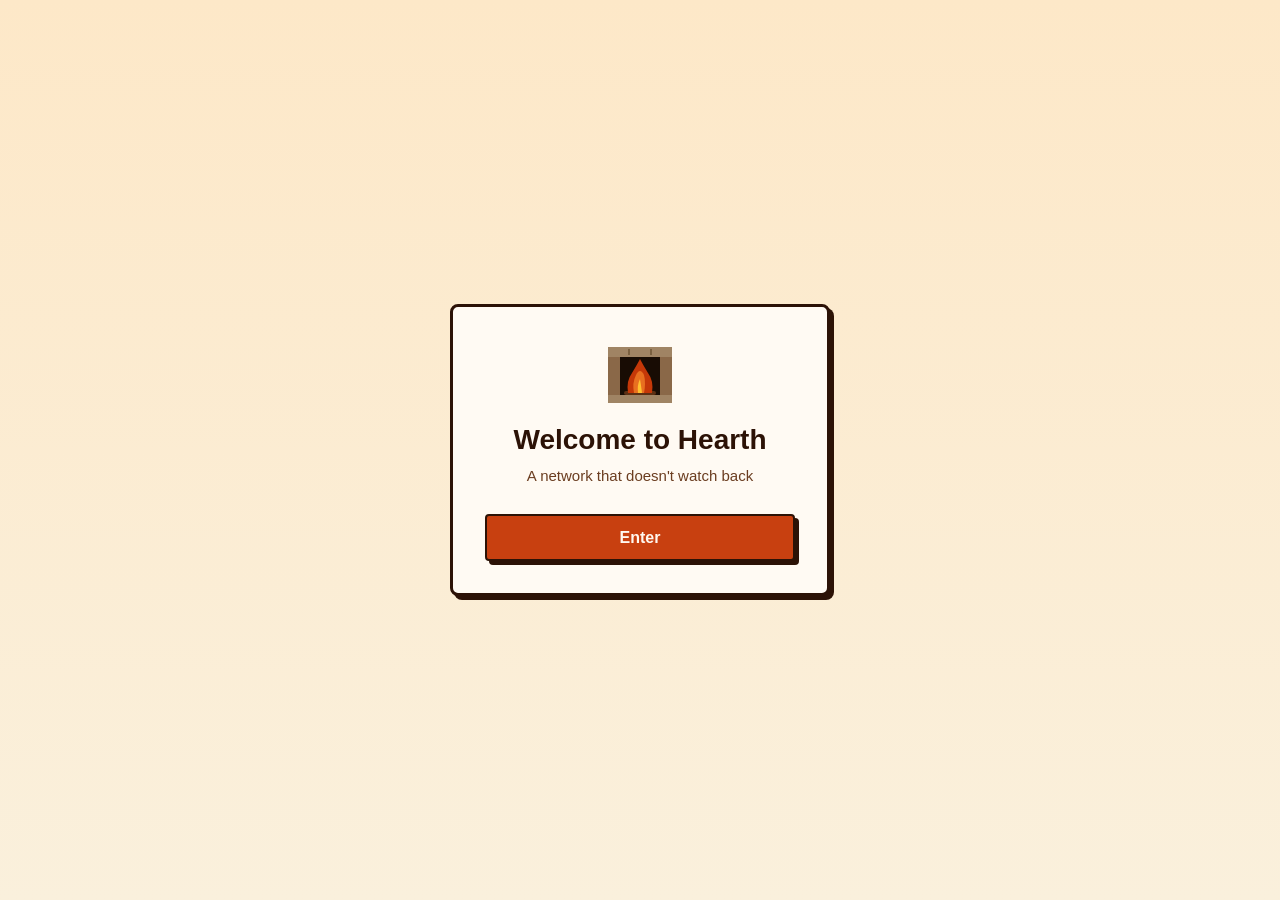
<file: ansible/roles/nginx/files/captive-portal.html>
<!DOCTYPE html>
<html lang="en">
<head>
  <meta charset="UTF-8" />
  <meta name="viewport" content="width=device-width, initial-scale=1.0" />
  <title>Welcome to Hearth</title>
  <!--
    Captive portal landing page — served when a device's connectivity check
    is intercepted by nginx and redirected here.

    Intentionally self-contained (no external stylesheets or scripts) so it
    renders correctly inside iOS CNA and Android captive-portal WebViews,
    which do not reliably load sub-resources from the same origin.
  -->
  <style>
    /* --- Design tokens -------------------------------------------------- */
    :root {
      --bg-top:    #fde8c8;
      --bg-bottom: #faf0dc;
      --surface-1: #fffaf3;
      --ink-strong:  #2c1206;
      --ink-soft:    #6b3d20;
      --ink-inverse: #fff8f0;
      --accent-primary:       #c84010;
      --accent-primary-hover: #a83208;
      --border-strong: #2c1206;
      --shadow-pixel:  4px 4px 0 #2c1206;
      --focus-ring:    #c84010;
    }

    @media (prefers-color-scheme: dark) {
      :root {
        --bg-top:    #0d0806;
        --bg-bottom: #080503;
        --surface-1: #3d1f08;
        --ink-strong:  #f5e6c8;
        --ink-soft:    #c8a070;
        --ink-inverse: #1c0d04;
        --accent-primary:       #ff6820;
        --accent-primary-hover: #e05010;
        --border-strong: #d4a060;
        --shadow-pixel:  4px 4px 0 #050302;
        --focus-ring:    #ff6820;
      }
    }

    /* --- Reset & base --------------------------------------------------- */
    *, *::before, *::after { box-sizing: border-box; margin: 0; padding: 0; }

    body {
      font-family: Verdana, Tahoma, sans-serif;
      font-size: 16px;
      background: linear-gradient(180deg, var(--bg-top) 0%, var(--bg-bottom) 100%);
      min-height: 100vh;
      color: var(--ink-strong);
      display: flex;
      align-items: center;
      justify-content: center;
      padding: 16px;
    }

    /* --- Card ----------------------------------------------------------- */
    .card {
      background: var(--surface-1);
      border: 3px solid var(--border-strong);
      box-shadow: var(--shadow-pixel);
      border-radius: 8px;
      padding: 32px;
      width: 100%;
      max-width: 380px;
      text-align: center;
    }

    /* --- Logo ----------------------------------------------------------- */
    .logo {
      width: 64px;
      height: 64px;
      margin: 0 auto 20px;
      display: block;
    }

    /* --- Typography ----------------------------------------------------- */
    h1 {
      font-size: 28px;
      font-weight: bold;
      line-height: 1.2;
      margin-bottom: 8px;
    }

    .tagline {
      font-size: 15px;
      color: var(--ink-soft);
      margin-bottom: 28px;
      line-height: 1.4;
    }

    /* --- Enter button --------------------------------------------------- */
    .btn-enter {
      display: block;
      width: 100%;
      padding: 12px 16px;
      background: var(--accent-primary);
      color: var(--ink-inverse);
      border: 2px solid var(--border-strong);
      box-shadow: var(--shadow-pixel);
      border-radius: 4px;
      font-family: inherit;
      font-size: 16px;
      font-weight: bold;
      text-decoration: none;
      text-align: center;
      min-height: 44px;
      line-height: 1.2;
      /* Vertically center the label inside the min-height */
      display: flex;
      align-items: center;
      justify-content: center;
      transition: background 120ms;
    }

    .btn-enter:hover  { background: var(--accent-primary-hover); }
    .btn-enter:focus  { outline: 3px solid var(--focus-ring); outline-offset: 2px; }
    .btn-enter:active { transform: translate(2px, 2px); box-shadow: 2px 2px 0 var(--border-strong); }

    @media (prefers-reduced-motion: reduce) {
      .btn-enter { transition: none; }
    }
  </style>
</head>
<body>
  <div class="card">

    <!-- Hearth fireplace logo (inline — no external request) -->
    <svg class="logo" aria-hidden="true" focusable="false"
         viewBox="0 0 32 32" fill="none" xmlns="http://www.w3.org/2000/svg">
      <!-- Mantle shelf -->
      <rect x="0" y="4" width="32" height="5" fill="#a08464"/>
      <rect x="10" y="5" width="1" height="3" fill="#7a6040"/>
      <rect x="21" y="5" width="1" height="3" fill="#7a6040"/>
      <!-- Left surround -->
      <rect x="0" y="9" width="6" height="19" fill="#8a6848"/>
      <!-- Right surround -->
      <rect x="26" y="9" width="6" height="19" fill="#8a6848"/>
      <!-- Hearth base -->
      <rect x="0" y="28" width="32" height="4" fill="#a08464"/>
      <!-- Opening -->
      <rect x="6" y="9" width="20" height="19" fill="#180c04"/>
      <!-- Log -->
      <rect x="8" y="26" width="16" height="2" rx="1" fill="#5c3014"/>
      <!-- Outer flame -->
      <path d="M10 27 Q9 21 12 17 Q15 12 16 10 Q17 12 20 17 Q23 21 22 27Z" fill="#c43808"/>
      <!-- Mid flame -->
      <path d="M13 27 Q12 22 14 18 Q16 14 18 18 Q19 22 18 27Z" fill="#e87020"/>
      <!-- Inner flame -->
      <path d="M15 27 Q14.5 23 16 20 Q16.5 23 17 27Z" fill="#ffc030"/>
    </svg>

    <h1>Welcome to Hearth</h1>
    <p class="tagline">A network that doesn't watch back</p>

    <!--
      href starts as "/" (relative fallback for no-JS environments).
      The script below replaces it with the absolute origin URL, which is
      what iOS CNA and Android captive-portal WebViews need to break out of
      the mini-browser and open the device's real browser.
    -->
    <a id="enter-link" href="/" class="btn-enter">
      Enter
    </a>

  </div>

  <script>
    document.getElementById("enter-link").href = window.location.origin + "/";
  </script>
</body>
</html>
</file>
